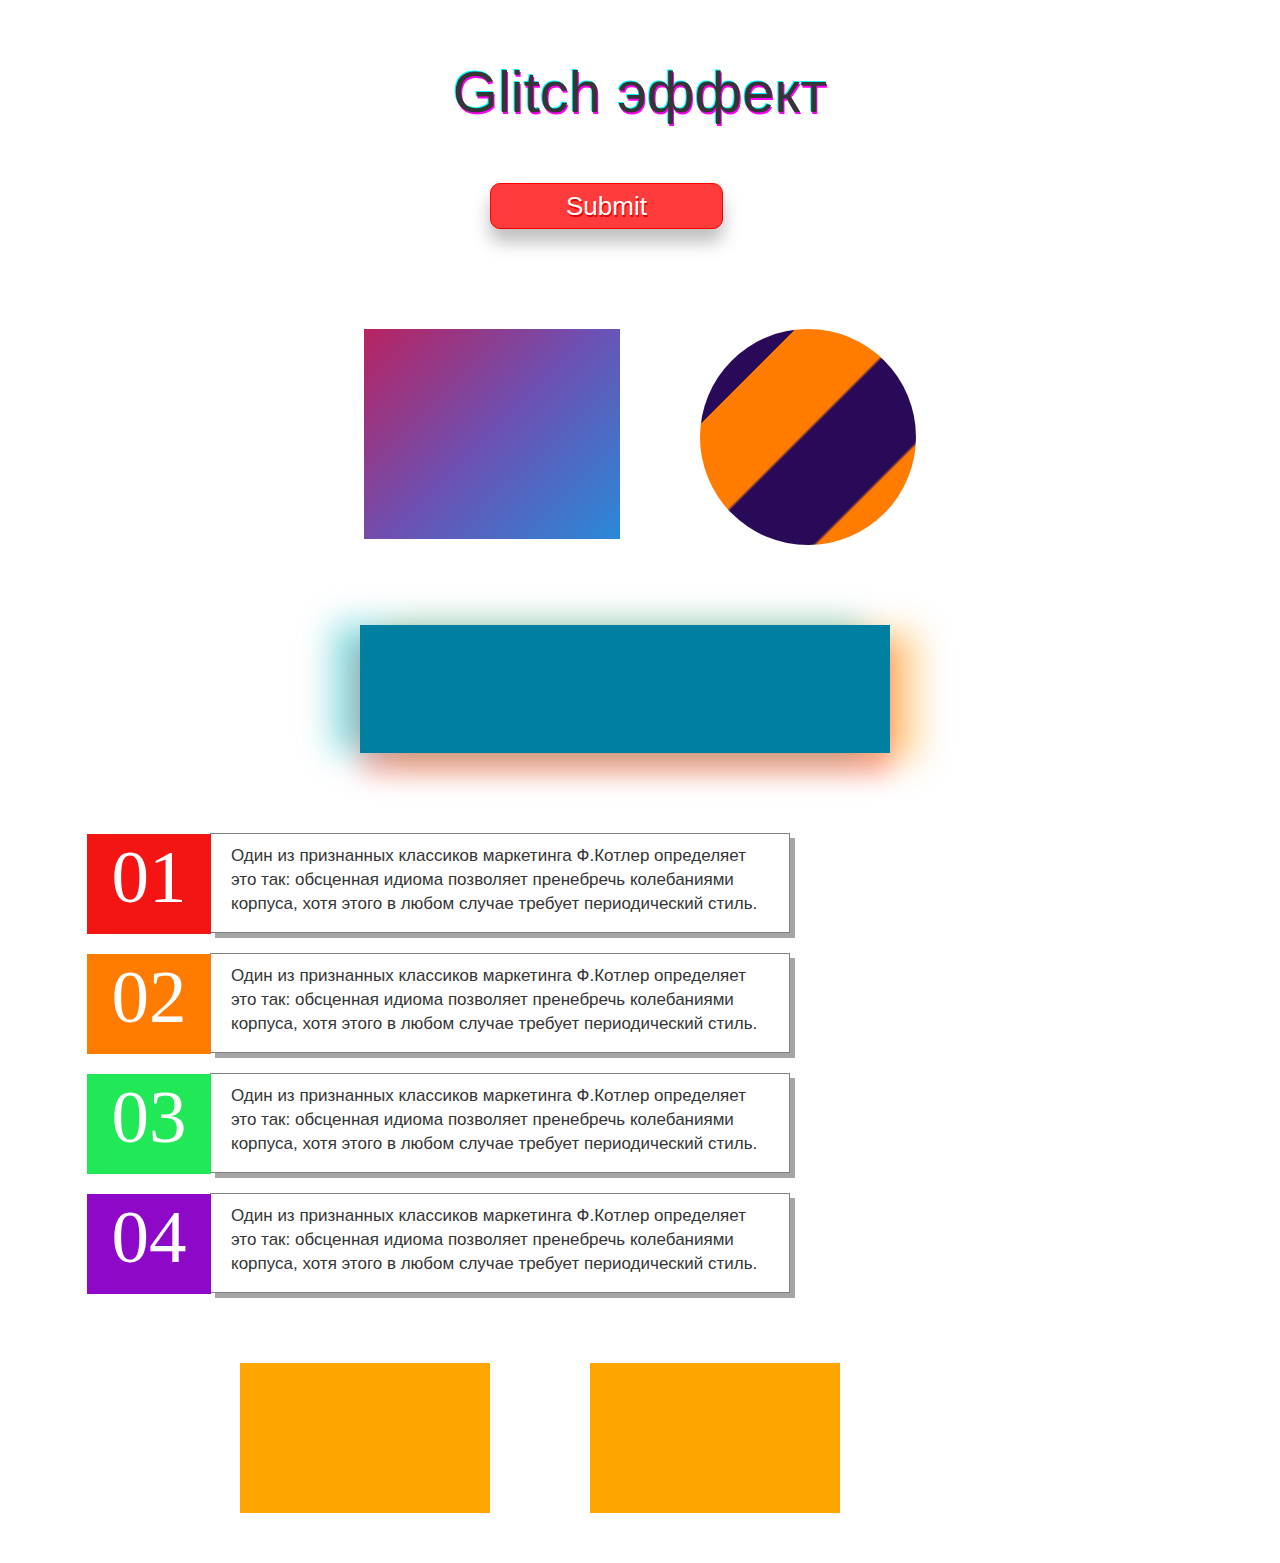
<file: index9.html>
<!DOCTYPE html>
<html lang="en">
<head>
    <meta charset="UTF-8">
    <title>Декоративные стили</title>
    <link rel="stylesheet" href="css/style9.css">
</head>
<body>
   <p class="text">Glitch эффект</p>
   <div>
      <input type="submit"> 
   </div>
   <div class="gradient">
       <div class="gradient1"></div>
       <div class="gradient2"></div>
   </div>
       
   <div class="box"></div>
   <div class="page">
       <ol class="num-design">
           <li>Один из признанных классиков маркетинга Ф.Котлер определяет это так: обсценная идиома позволяет пренебречь колебаниями корпуса, хотя этого в любом случае требует периодический стиль.</li>
           <li>Один из признанных классиков маркетинга Ф.Котлер определяет это так: обсценная идиома позволяет пренебречь колебаниями корпуса, хотя этого в любом случае требует периодический стиль.</li>
           <li>Один из признанных классиков маркетинга Ф.Котлер определяет это так: обсценная идиома позволяет пренебречь колебаниями корпуса, хотя этого в любом случае требует периодический стиль.</li>
           <li>Один из признанных классиков маркетинга Ф.Котлер определяет это так: обсценная идиома позволяет пренебречь колебаниями корпуса, хотя этого в любом случае требует периодический стиль.</li>
       </ol>
   </div>
   <div class="animation1">
     <div class="absolut1"></div>
   </div>
   <div class="animation2">
     <div class="absolut2"></div>
   </div>

    
</body>
</html>
</file>
<file: css/style9.css>
body{
    max-width: 900px;
    margin: auto;
}

.text{
    font-size: 58px;
    color: #353535;
    font-family: arial;
    text-align: center;
    text-shadow: 1px 2px 0px rgba(255, 0, 246, 1), -1px -1px 0px rgba(0, 252, 255, 1);
    }

input[type="submit"]{
    width: 233px;
    height: 46px;
    background: #ff3b3b;
    margin-left: 300px;
    margin-bottom: 100px;
    border-radius: 10px;
    font-size: 26px;
    color: white;
    text-shadow: 1px 2px 0px rgba(231, 0, 0, 1);
    box-shadow: 0px 13px 18px 0px rgba(0, 0, 0, 0.26); 
    border: 1px solid red;
    
}

input[type="submit"]:hover{
    box-shadow: inset 0px 13px 18px 0px rgba(0, 0, 0, 0.26); 
}
    
.box{
    width: 530px;
    height: 128px;
    background: #0080a0;
/*    border: 1px solid #3d6fc1;*/
    color: #fff;
    margin: 80px 170px;
    
    box-shadow: 0px 22px 24px 0px rgba(255, 00, 00, 0.26), -27px -1px 32px 0px rgba(00, 179, 186, 0.47), 26px 7px 32px 0px rgba(255, 150, 0, 0.47); 
    
}

.gradient{
    display: flex;
    justify-content: center;
}

.gradient1{
    width: 256px;
    height: 210px;
    background: #b92360;
background: -moz-linear-gradient(-45deg, #b92360 0%, #6d50b3 50%, #6d50b3 50%, #6d50b3 50%, #2989d8 100%, #6db5ea 100%, #6db5ea 100%);
background: -webkit-linear-gradient(-45deg, #b92360 0%,#6d50b3 50%,#6d50b3 50%,#6d50b3 50%,#2989d8 100%,#6db5ea 100%,#6db5ea 100%);
background: linear-gradient(135deg, #b92360 0%,#6d50b3 50%,#6d50b3 50%,#6d50b3 50%,#2989d8 100%,#6db5ea 100%,#6db5ea 100%);
filter: progid:DXImageTransform.Microsoft.gradient( startColorstr='#b92360', endColorstr='#6db5ea',GradientType=1 );
}

.gradient2{
    width: 216px;
    height: 216px;
    border-radius: 50%;
    background: blue;
    margin-left: 80px;
    background: #290a59;
background: #290a59;
background: -moz-linear-gradient(-45deg, #290a59 0%, #290a59 22%, #ff7c00 22%, #ff7c00 48%, #290a59 49%, #290a59 76%, #290a59 76%, #ff7c00 77%, #ff7c00 100%);
background: -webkit-linear-gradient(-45deg, #290a59 0%,#290a59 22%,#ff7c00 22%,#ff7c00 48%,#290a59 49%,#290a59 76%,#290a59 76%,#ff7c00 77%,#ff7c00 100%);
background: linear-gradient(135deg, #290a59 0%,#290a59 22%,#ff7c00 22%,#ff7c00 48%,#290a59 49%,#290a59 76%,#290a59 76%,#ff7c00 77%,#ff7c00 100%);
filter: progid:DXImageTransform.Microsoft.gradient( startColorstr='#290a59', endColorstr='#ff7c00',GradientType=1 );


}

.num-design{
    list-style: none;
    margin: 0;
    padding: 0;
    counter-reset: num;
}

.num-design li{
    counter-increment: num;
    position: relative;
    padding: 10px 20px;
    width: 580px;
    height: 100px;
    font-size: 17px;
    font-family: arial;
    font-weight: 500;
    line-height: 24px;
    color: #353535;
    border: 1px solid #818181; 
    box-sizing: border-box;
    margin: 20px;
    box-shadow: 5px 5px rgba(0, 0, 0, 0.35); 
        
}

.num-design li:before{
    content: '0' counter(num);
    position: absolute;
    font-size: 75px;
    background-color: #d20b0c;
    color: white;
    font-family: 'Georgia';
    width: 124px;
    height: 100px;
    text-align: center;
    line-height: 85px;
    top: 0;
    left: -124px;
    /*box-shadow: inset 2px 2px 7px 0px rgba(0, 0, 0, 0.35);*/
    
}

.num-design li:first-child:before{
    background-color: #f41414;
}

.num-design li:nth-child(2):before{
    background-color: #ff7c00;
}

.num-design li:nth-child(3):before{
    background-color: #21e857;
}

.num-design li:nth-child(4):before{
    background-color: #8e09c7;
}

.animation1{
    /*position: relative;*/
    width: 250px;
    height: 150px;
    background-color: blue;
    margin: 50px;
    float: left;
}

.animation2{
    /*position: relative;*/
    width: 250px;
    height: 150px;
    background-color: blue;
    margin: 50px;
    float: left;
}



.absolut1{
    /*position: absolute;*/
    width: 100%;
    height: 100%;
    background-color: orange;
    transition: all 0.5s linear;
    transform-origin: 0 100%;
}

.absolut1:hover{
    transform: rotate(-90deg);
    
}

.absolut2{
    /*position: absolute;*/
    width: 100%;
    height: 100%;
    background-color: orange;
    transition: all 0.5s linear;
}

.absolut2:hover{
        transform: translateX(250px);
}
</file>
